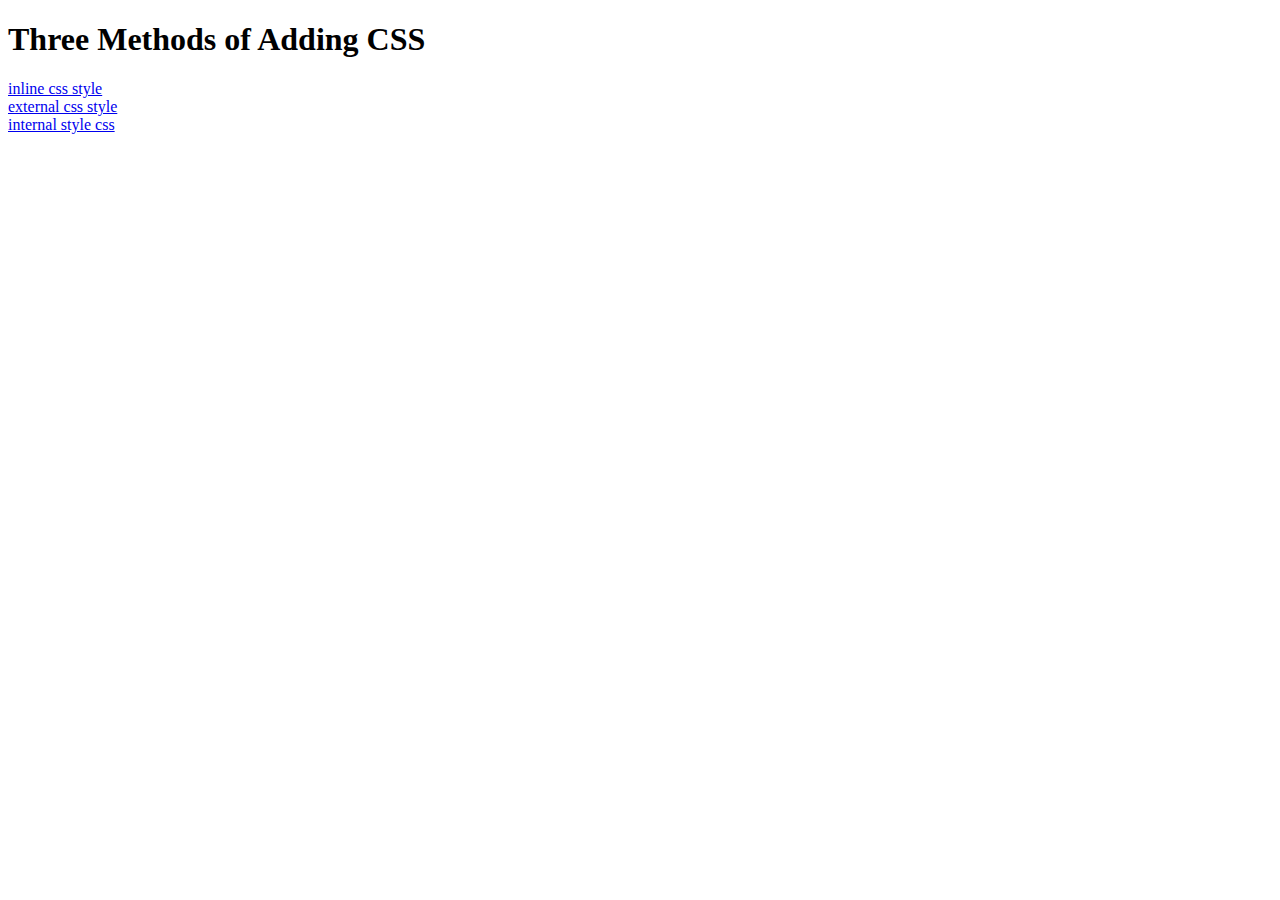
<file: 5.CSS Introduction/5.1. Adding CSS/index.html>
<!DOCTYPE html>
<html lang="en">

<head>
  <meta charset="UTF-8">
  <title>Adding CSS</title>
</head>

<body>
  <h1>Three Methods of Adding CSS</h1>
  <!-- Create 3 Links to The 3 Webpages: inline, internal and external -->
  <a href="./inline.html">inline css style</a> <br>
  <a href="./external.html">external css style</a><br>
  <a href="./internal.html">internal style css</a><br>
</body>

</html>
</file>
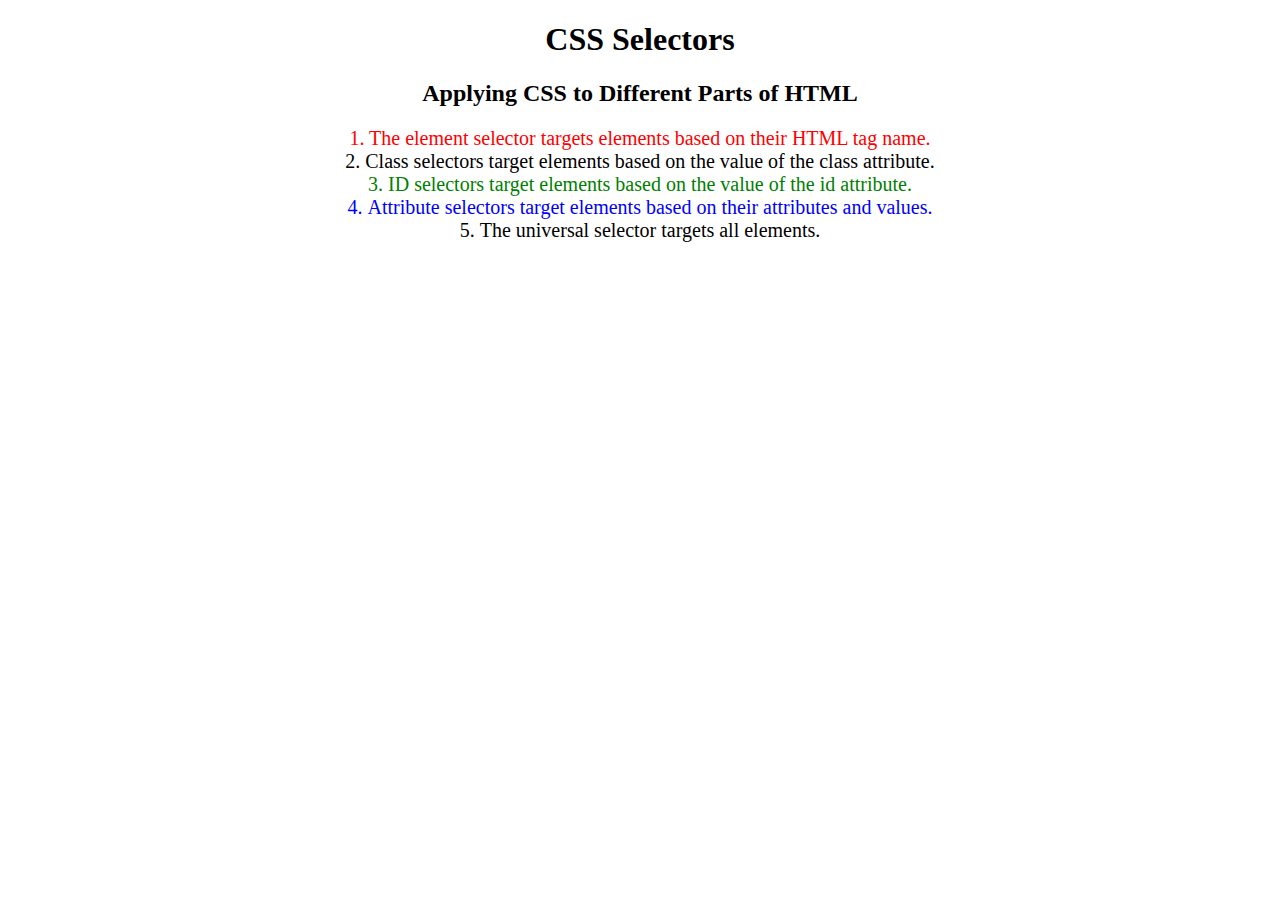
<file: 5.CSS Introduction/5.3 CSS Selectors/index.html>
<!DOCTYPE html>
<html lang="en">

<head>
  <meta charset="UTF-8">
  <title>CSS Selectors</title>
  <link rel="stylesheet" href="./style.css" />
</head>

<body>
  <h1>CSS Selectors</h1>
  <h2>Applying CSS to Different Parts of HTML</h2>
  <!-- TODO 1: Set the CSS for all paragraph tags to "color: red" -->
  <p class="note">1. The element selector targets elements based on their HTML tag name.</p>

  <ol>
    <!-- TODO 2: Set the CSS for all elements with a class of "note" to "font-size: 20px" -->
    <li class="note" value="2">Class selectors target elements based on the value of the class attribute.</li>

    <!-- TODO 3: Set the CSS for the element with an id of "id-selector-demo" to "color: green" -->
    <li class="note" id="id-selector-demo" value="3">ID selectors target elements based on the value of the id
      attribute.</li>

    <!-- TODO 4: Set the CSS for the li elements that have the "value" attribute set to "4" to have "color: blue" -->
    <li class="note" value="4">Attribute selectors target elements based on their attributes and values.</li>

    <!-- TODO 5: Set all elements to have "text-align: center" -->
    <li class="note" value="5">The universal selector targets all elements.</li>
  </ol>
</body>

</html>
</file>
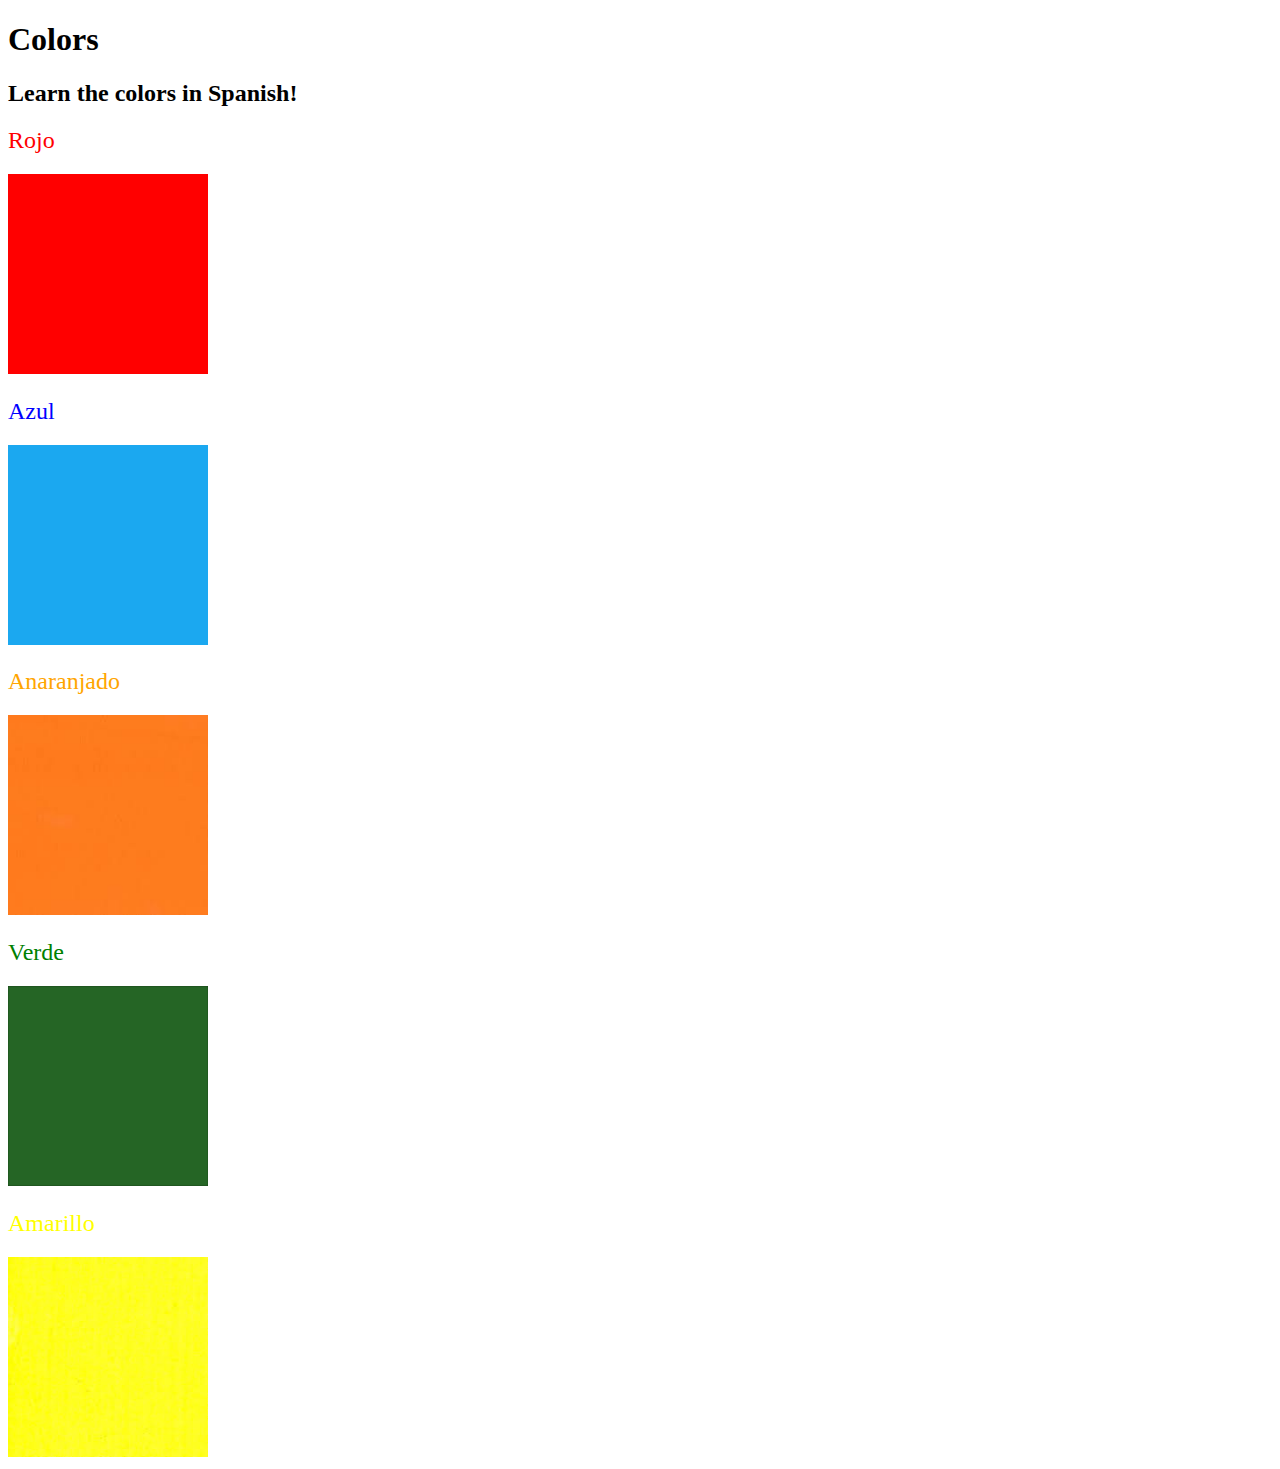
<file: 5.CSS Introduction/5.4+Color+Vocab+Project/index.html>
<!DOCTYPE html>
<html lang="en">
  <head>
    <meta charset="UTF-8" />
    <title>Spanish Vocabulary</title>
    <link rel="stylesheet" href="./style.css" />
  </head>

  <body>
    <h1>Colors</h1>
    <h2>Learn the colors in Spanish!</h2>
    <h2 class="color-title" id="red">Rojo</h2>
    <img src="./assets/images/red.png" alt="red" />

    <h2 class="color-title" id="blue">Azul</h2>
    <img src="./assets/images/blue.png" alt="blue" />

    <h2 class="color-title" id="orange">Anaranjado</h2>
    <img src="./assets/images/orange.png" alt="orange" />

    <h2 class="color-title" id="green">Verde</h2>
    <img src="./assets/images/green.png" alt="green" />

    <h2 class="color-title" id="yellow">Amarillo</h2>
    <img src="./assets/images/yellow.png" alt="yellow" />
  </body>
</html>

<!-- 
TODOs
IMPORTANT: You should not need to make ANY CHANGES to index.html
All code should be written in your CSS file.

1. Create a CSS file and incorporate it as an external stylesheet.
2. Use CSS to style each of the color titles to meaning. 
Hint: Use the id to help if you don't know the words in spanish.
3. Use CSS to change all the color titles to have "font-weight: normal;"
4. Use CSS (not HTML) to make all the images 200px heigh and 200px wide. 
Hint: 
https://developer.mozilla.org/en-US/docs/Web/CSS/height
https://developer.mozilla.org/en-US/docs/Web/CSS/width
-->
</file>
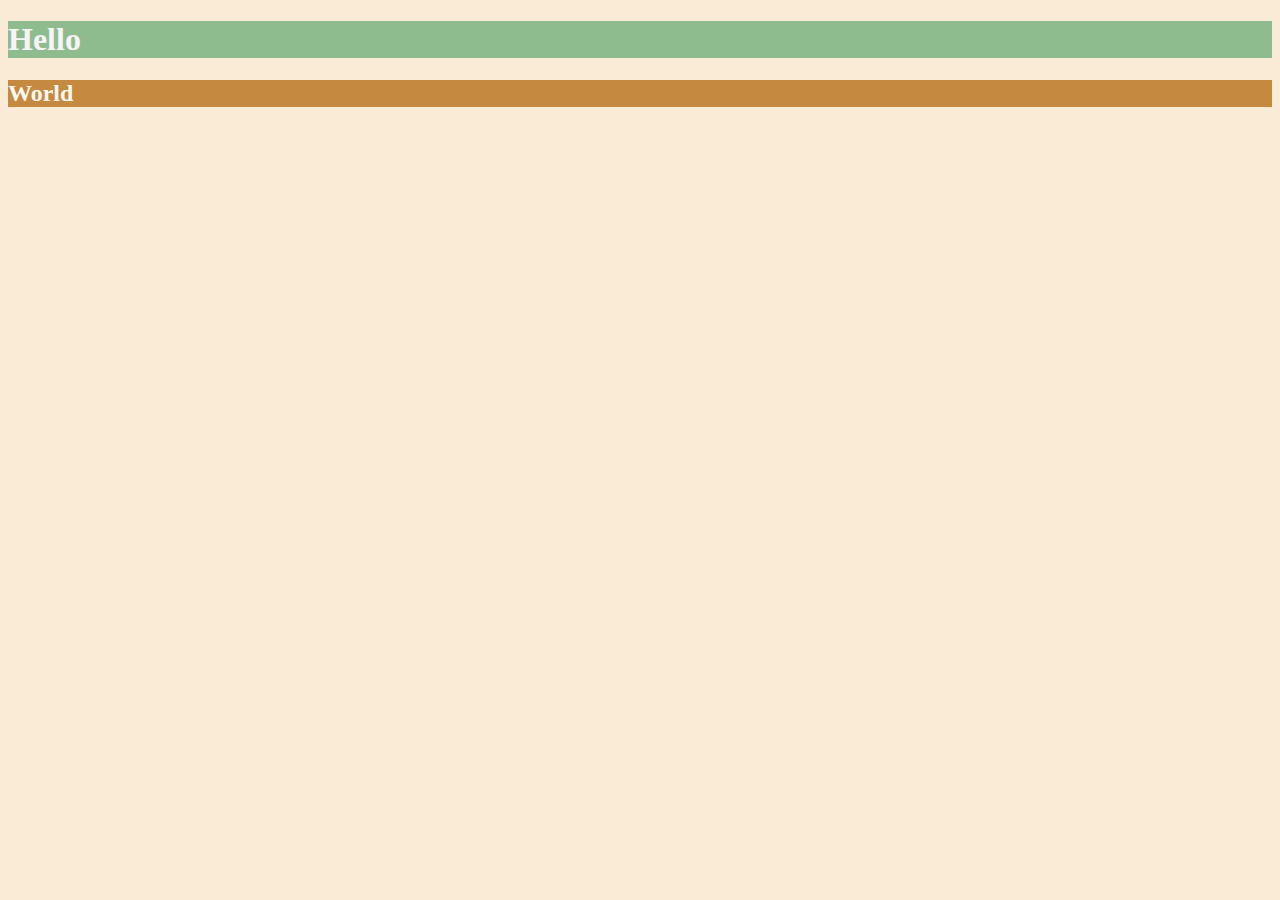
<file: 6.CSS Properties/6.0 CSS Colors/index.html>
<!DOCTYPE html>
<html lang="en">

<head>
  <meta charset="UTF-8">
  <title>Colors</title>
  <style>
  /* Write your CSS code here. */
    /* 1. Make the background of the webpage "antiquewhite"
    2. Make the h1 "whitesmoke"
    3. Make the background of the h1 "darkseagreen"
    4. Make the h2 #FAF8F1
    5. Make the background of the h2 "#C58940" */
    body{
      background-color:antiquewhite ;
    }
    h1{
      color: whitesmoke;
      background-color: darkseagreen;
    }
    h2{
      color:#FAF8F1;
      background-color:#C58940 ;
    }
  </style>
</head>

<body>
  <h1>Hello</h1>
  <h2>World</h2>
</body>

</html>
</file>
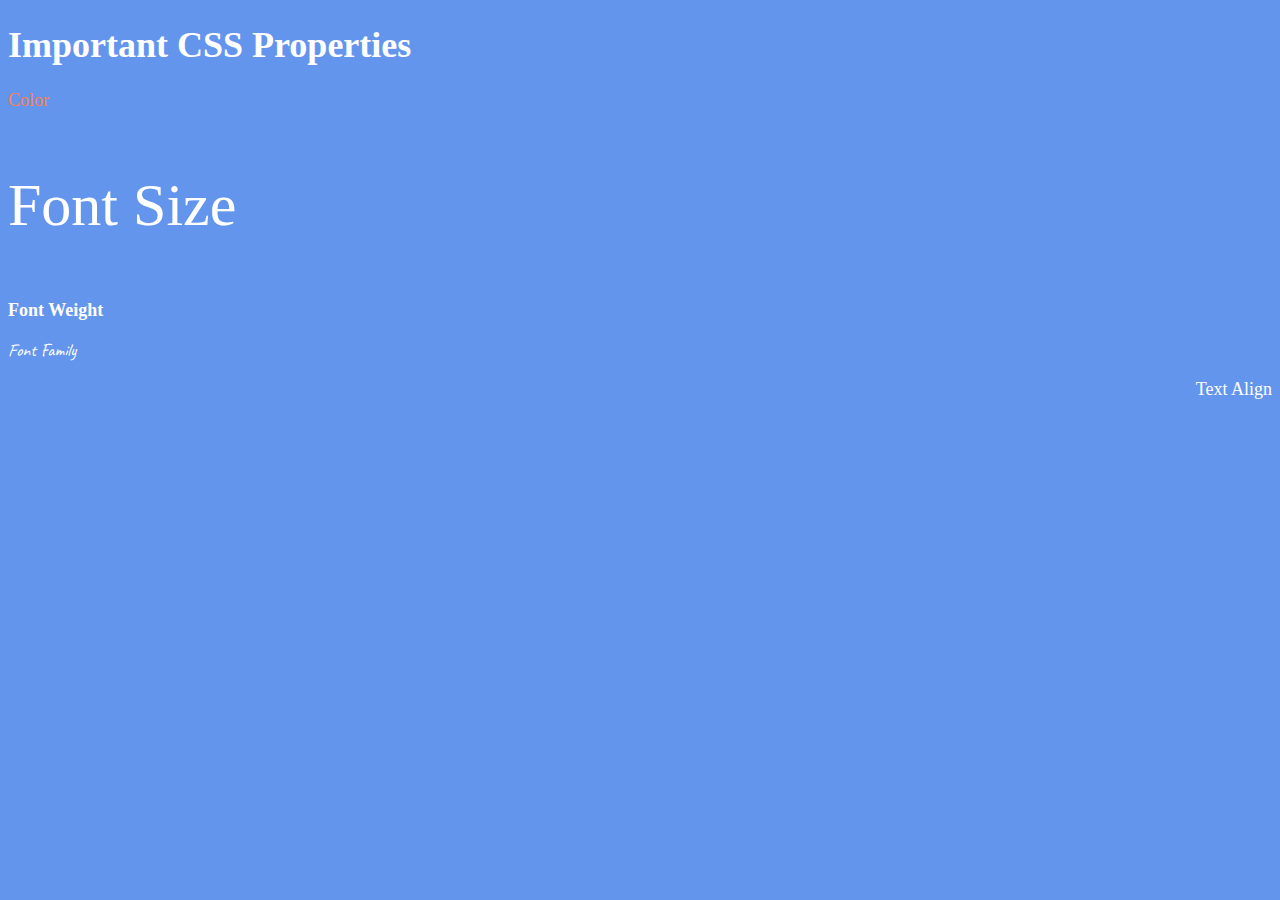
<file: 6.CSS Properties/6.1+Font+Properties/index.html>
<!DOCTYPE html>
<html lang="en">

<head>
  <meta charset="UTF-8">
  <title>CSS Properties</title>
  <style>
    body {
      background-color: cornflowerblue;
      color: white;
      font-size: 18px;
    }

    /* Don't change the CSS above, add Your CSS below */
    html{
      font-size: 30px;
    }
    #coral{
      color:coral
    }
    #size{
      font-size: 2rem;
    }
    #weight{
      font-weight: 900;
    }
    #family{
      font-family: 'Caveat', cursive;
    }
    
  </style>
  <link rel="preconnect" href="https://fonts.googleapis.com">
  <link rel="preconnect" href="https://fonts.gstatic.com" crossorigin>
  <link href="https://fonts.googleapis.com/css2?family=Caveat&display=swap" rel="stylesheet">
  
</head>

<body>
  <h1>Important CSS Properties</h1>
  <p id="coral">Color</p>
  <p id="size">Font Size</p>
  <p id="weight">Font Weight</p>
  <p id="family">Font Family</p>
  <p style="text-align: right;">Text Align</p>

  <!-- TODOs
 r. 1. Change the color of <p>Color</p> to "coral" colo
  2. Change the font size of <p>Font Size</p> to 2X the size of the root font size.
  3. Change the font weight of <p>Font Weight</p> to 900.
  4. Change the font family of <p>Font Family</p> to the Google font Caveat with regular (400) font weight.
  Link: https://fonts.google.com/specimen/Caveat
  5. Change the <p>Text Align</p> to right align.
  6. Change the the root (html element) font size to 30px -->
</body>

</html>
</file>
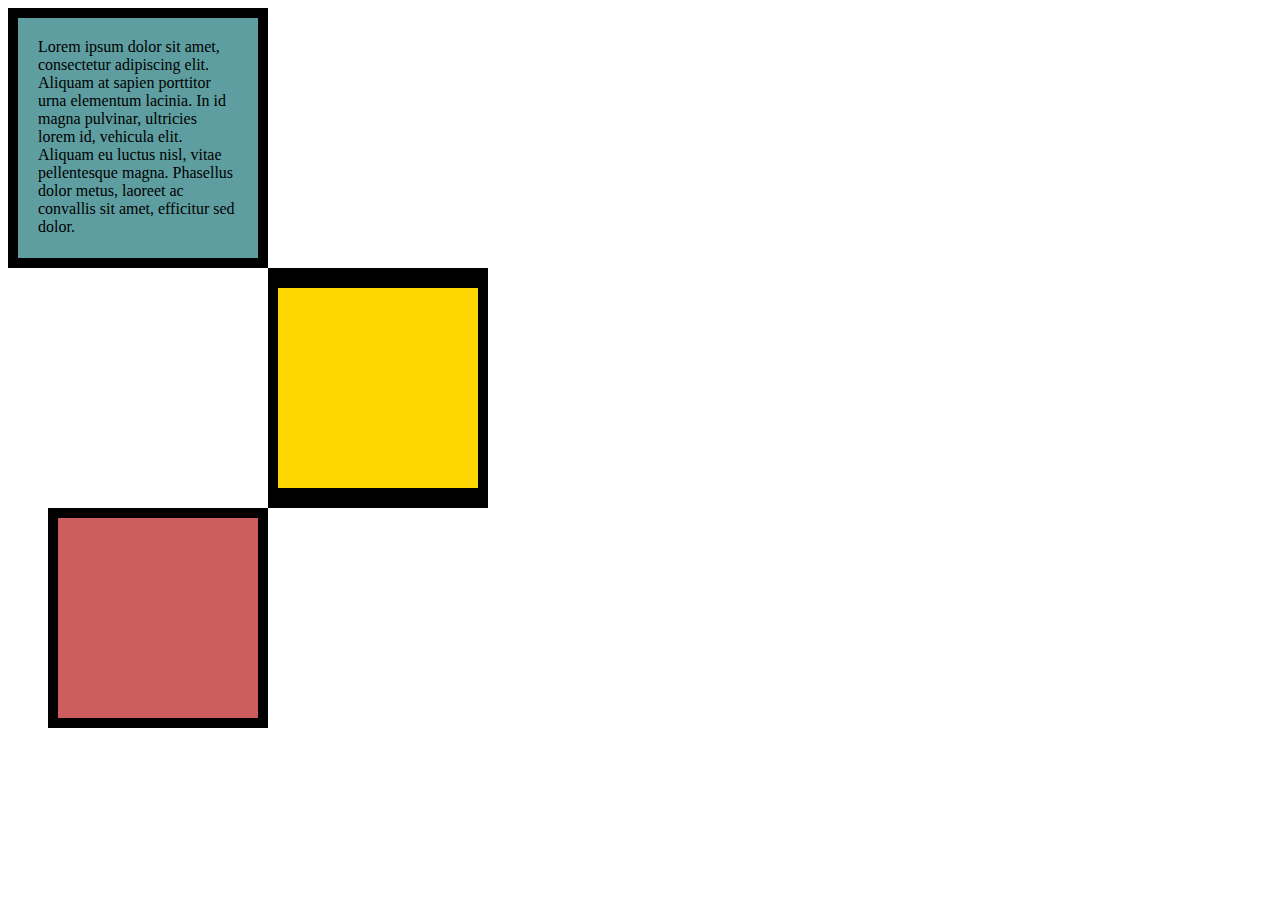
<file: 6.CSS Properties/6.3 CSS Box Model/index.html>
<!DOCTYPE html>
<html lang="en">

<head>
  <meta charset="UTF-8">
  <title>CSS Box Model</title>
  <style>
    /* Write your CSS code here */
    div{
      height: 200px;
      width: 200px;
    }
    #box1{
      background-color: cadetblue;
      padding: 20px;
      border: 10px solid black;
      
     
    }
    #box2{
      background-color: gold;
      border: solid black;
      border-width: 20px 10px;
      margin-left: 260px;
    }
    #box3{
      background-color: indianred;
      border: 10px solid black;
      margin-left:40px
    }
    p{
      margin: 0;
    }

  </style>
</head>

<body>


  <!-- TODOs:
1. Create 3 Boxes using the div element.
2. Set their sizes to 200px heigh by 200px wide.
3. Set different background colors for each of the boxes (I used cadetblue, gold and indianred).
4. Add a paragraph <p> element into the first div and add the following words:
    Lorem ipsum dolor sit amet, consectetur adipiscing elit. Aliquam at sapien porttitor urna elementum lacinia. In
    id magna pulvinar, ultricies lorem id, vehicula elit. Aliquam eu luctus nisl, vitae pellentesque magna. Phasellus
    dolor metus, laoreet ac convallis sit amet, efficitur sed dolor.
5. Set the 1st div to have 20px padding all around with a black 10px border.
6. Fix the style of the <p> element to remove all margins.
Hint: Use the CSS inspector in Chrome.
7. Set the 2nd div to have a 20px border on top and bottom and 10px border left and right. (See goal image)
8. Set the 3rd div to have a 10px border 
9. Set the margins for the divs so that each box corner touches the other. (See the goal image)
-->
  <div id="box1">
    <p>
      Lorem ipsum dolor sit amet, consectetur adipiscing elit. Aliquam at sapien porttitor urna elementum lacinia. In
      id magna pulvinar, ultricies lorem id, vehicula elit. Aliquam eu luctus nisl, vitae pellentesque magna. Phasellus
      dolor metus, laoreet ac convallis sit amet, efficitur sed dolor.
    </p>
  </div>
  <div id="box2">
    
  </div>
  <div id="box3">
    
  </div>
</body>

</html>
</file>
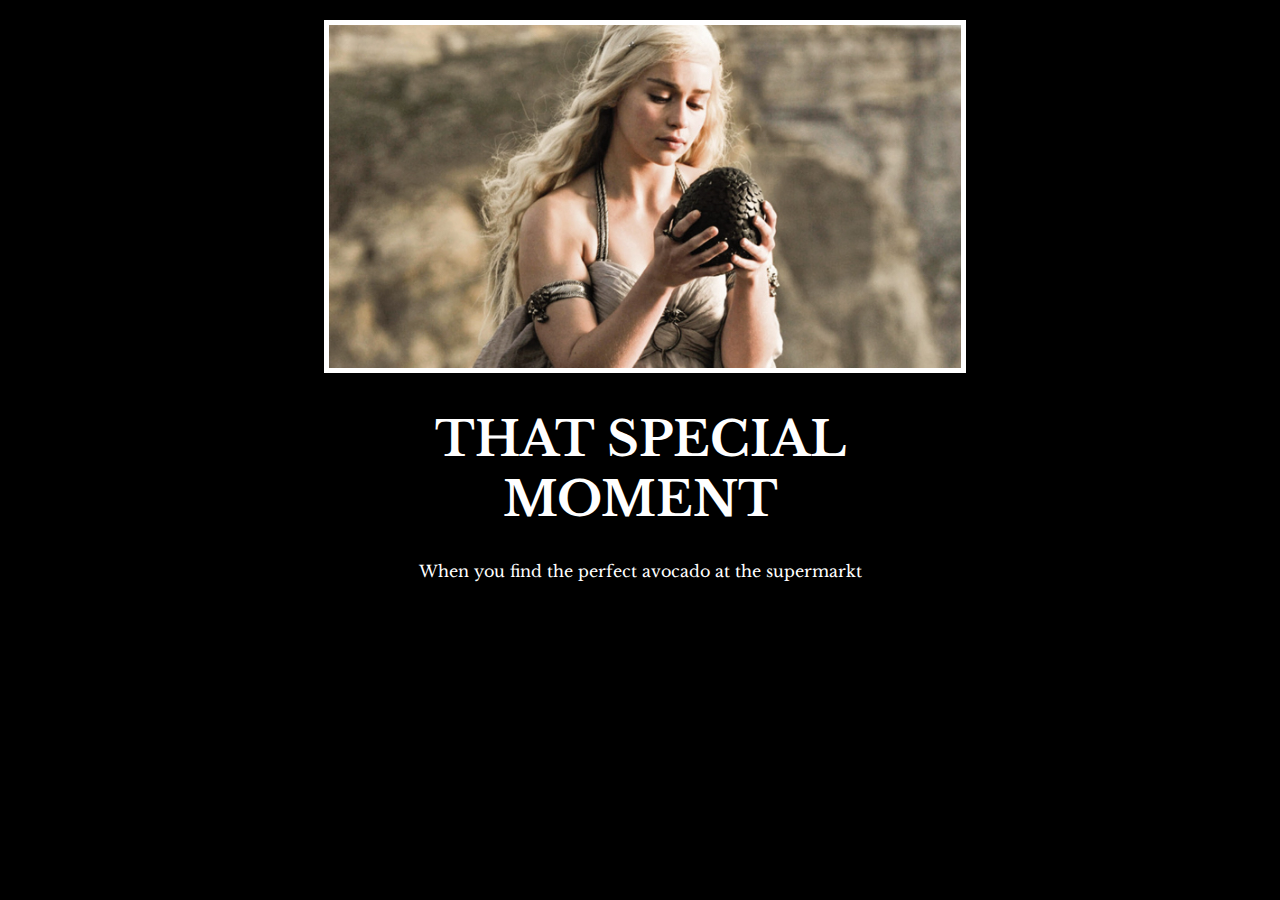
<file: 6.CSS Properties/6.4 Motivation Meme Project/index.html>
<!-- 
  TODO: Create a motivational post website.
Style it how ever you like. 
Look at the goal image for inspiration.
But it must have the following features:
1. The main h1 text should be using the Regular Libre Baskerville Font from Google Fonts:
  https://fonts.google.com/specimen/Libre+Baskerville
2. The text should be white and background black.
3. Add your own image into the images folder inside assets. It should have a 5px white border.
4. The text should be center aligned.
5. Create a div to contain the h1, p and img elements. Adjust the margins so that the image and text are centered on the page. 
  Hint: You horizontally center a div by giving it a width of 50% and a margin-left of 25%.
  Hint: Set the image to have a width of 100% so it fills the div. 
6. Read about the text-transform property on MDN docs to make the h1 uppercase with CSS.
  https://developer.mozilla.org/en-US/docs/Web/CSS/text-transform 
-->
<!DOCTYPE html>
<html lang="en">
<head>
  <meta charset="UTF-8">
  <meta name="viewport" content="width=device-width, initial-scale=1.0">
  <title>Document</title>
  <link rel="stylesheet" href="style.css"/>
  <link rel="preconnect" href="https://fonts.googleapis.com">
  <link rel="preconnect" href="https://fonts.gstatic.com" crossorigin>
  <link href="https://fonts.googleapis.com/css2?family=Caveat&family=Libre+Baskerville:ital,wght@0,400;0,700;1,400&display=swap" rel="stylesheet">
</head>
<body>
  <div class="poster">
    <img class="posterimg" src="assets/images/daenerys.jpeg" alt="blondgirl">
    <h1>That special Moment </h1>
    <p> When you find the perfect avocado at the supermarkt</p>
  </div>
</body>
</html>
</file>
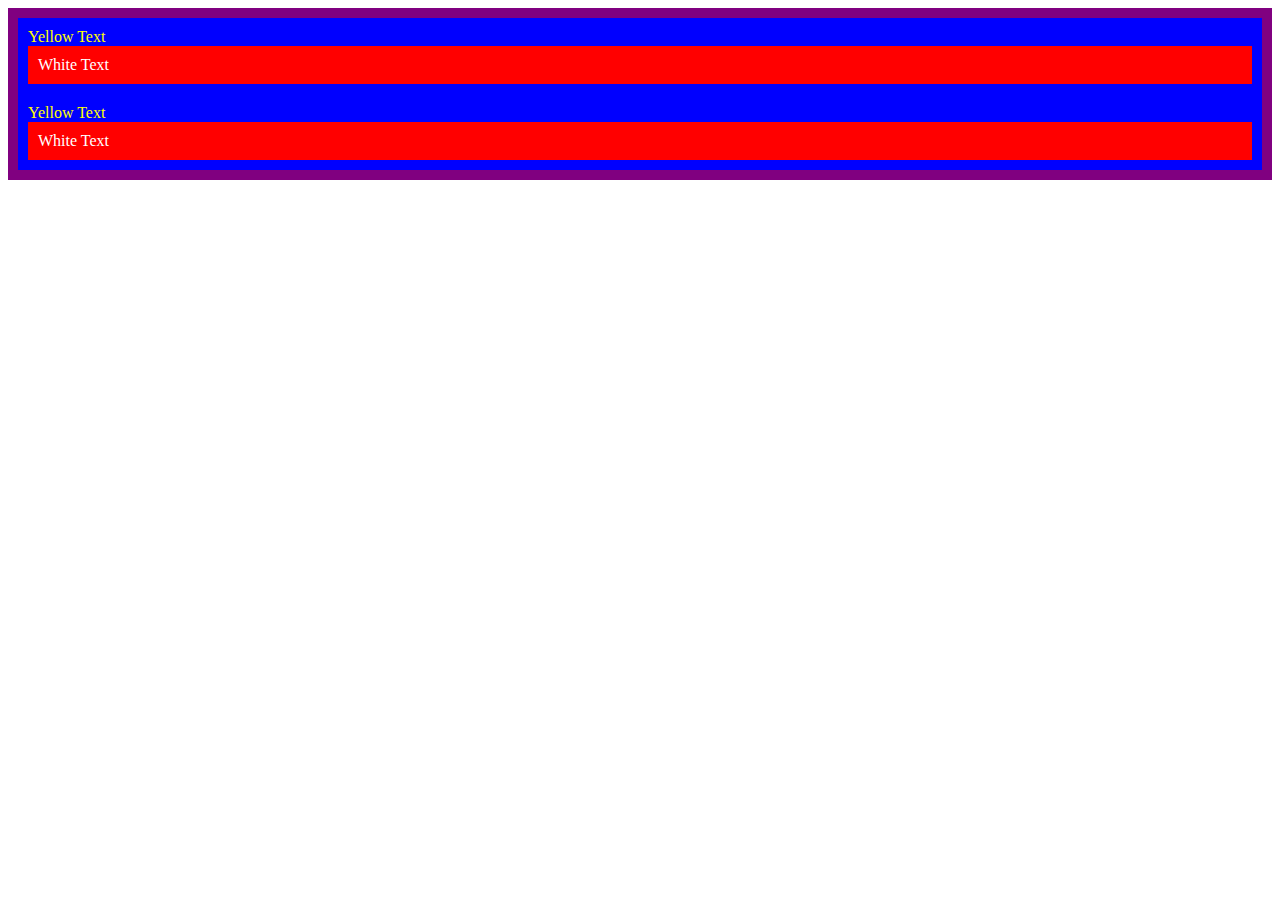
<file: 7.CSS Intermediate/7.0+CSS+Cascade/index.html>
<!DOCTYPE html>
<html lang="en">

<head>
  <meta charset="UTF-8">
  <title>CSS Cascade</title>
  <link rel="stylesheet" href="./style.css">
</head>

<body>
  <div id="outer-box" class="box">
    <div class="box">
      <p>Yellow Text</p>
      <div class="box inner-box">
        <p class="white-text">White Text</p>
      </div>
    </div>
    <div class="box">
      <p>Yellow Text</p>
      <div class="box inner-box">
        <p class="white-text">White Text</p>
      </div>
    </div>
  </div>
</body>

</html>
</file>
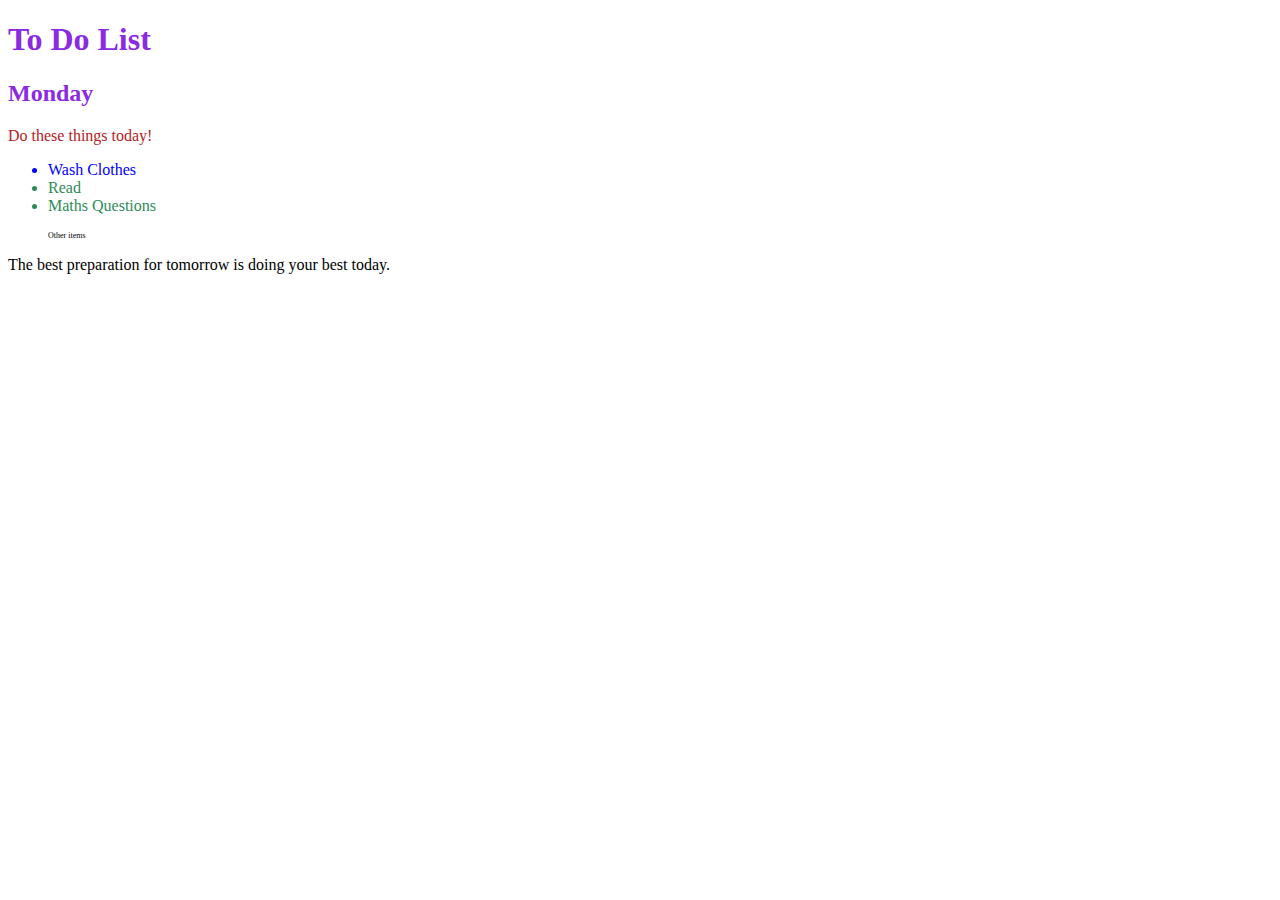
<file: 7.CSS Intermediate/7.1 Combining Selectors/index.html>
<!DOCTYPE html>
<html lang="en">

<head>
  <meta charset="UTF-8">
  <title>Combining CSS Selectors</title>
  <link rel="stylesheet" href="./style.css">
</head>

<!-- Don't change any of the HTML code! -->

<body>
  <h1>To Do List</h1>
  <h2>Monday</h2>
  <div class="box">
    <p class="done">Do these things today!</p>
    <ul class="list">
      <li>Wash Clothes</li>
      <li class="done">Read</li>
      <li class="done">Maths Questions</li>
    </ul>
  </div>

  <ul>
    <p class="done">Other items</p>
  </ul>
  <p>The best preparation for tomorrow is doing your best today.</p>

</body>

</html>
</file>
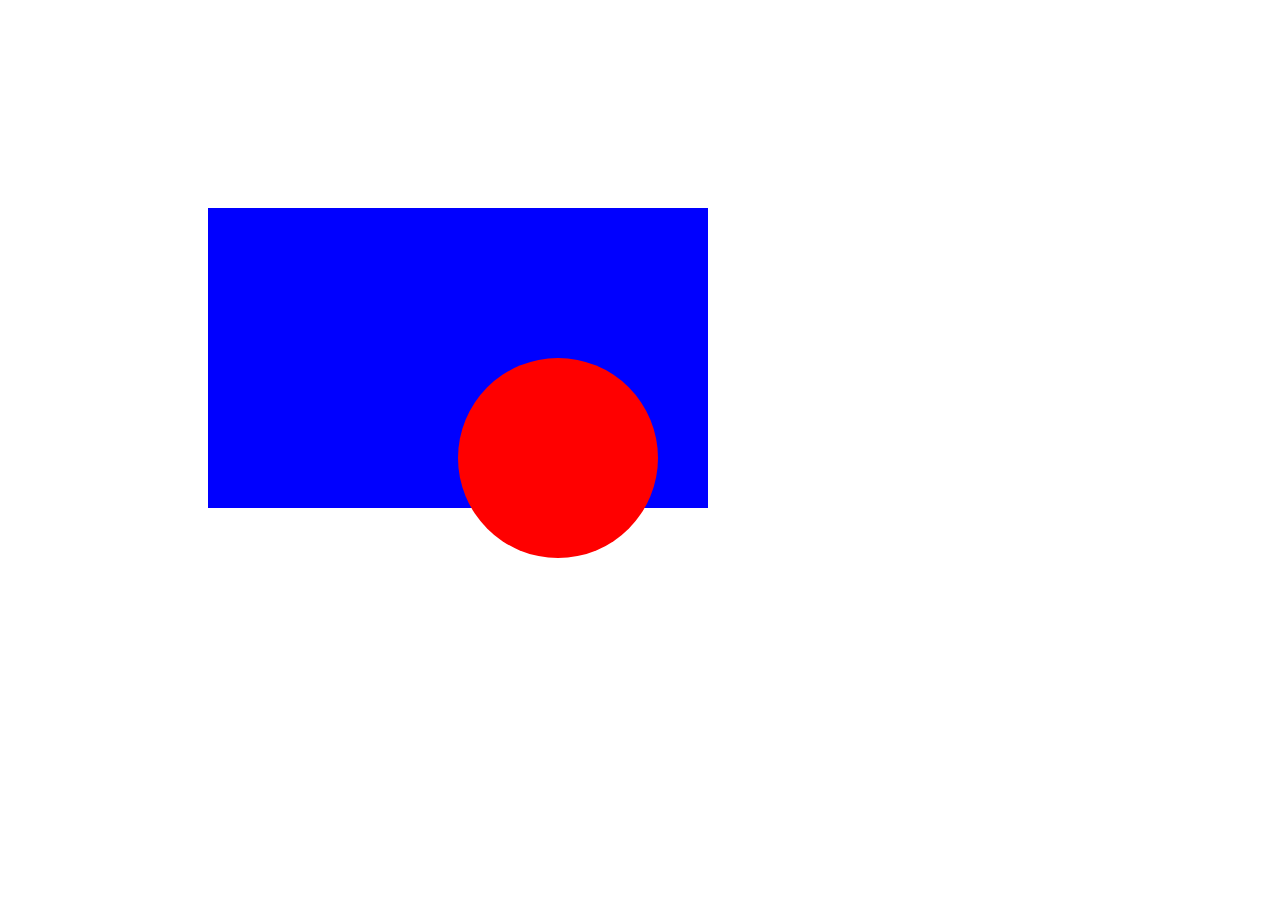
<file: 7.CSS Intermediate/7.2 CSS Positioning/index.html>
<!DOCTYPE html>
<html>

<head>
  <title>CSS Positioning Exercise</title>
  <style>
    /* Write your code here */
    .red-circle{
      background-color: red;
      width: 200px;
      height:200px;
      border-radius: 50%;
      position: absolute;
      top:150px;
      left:250px
    }
    .blue-box{
      background-color: blue;
      width: 500px;
      height:300px;
      position: relative;
      top:200px;
      left:200px
    }
    
  </style>
</head>

<body>
  <div class="blue-box">
    <div class="red-circle">
    </div>
  </div>

</body>

</html>
</file>
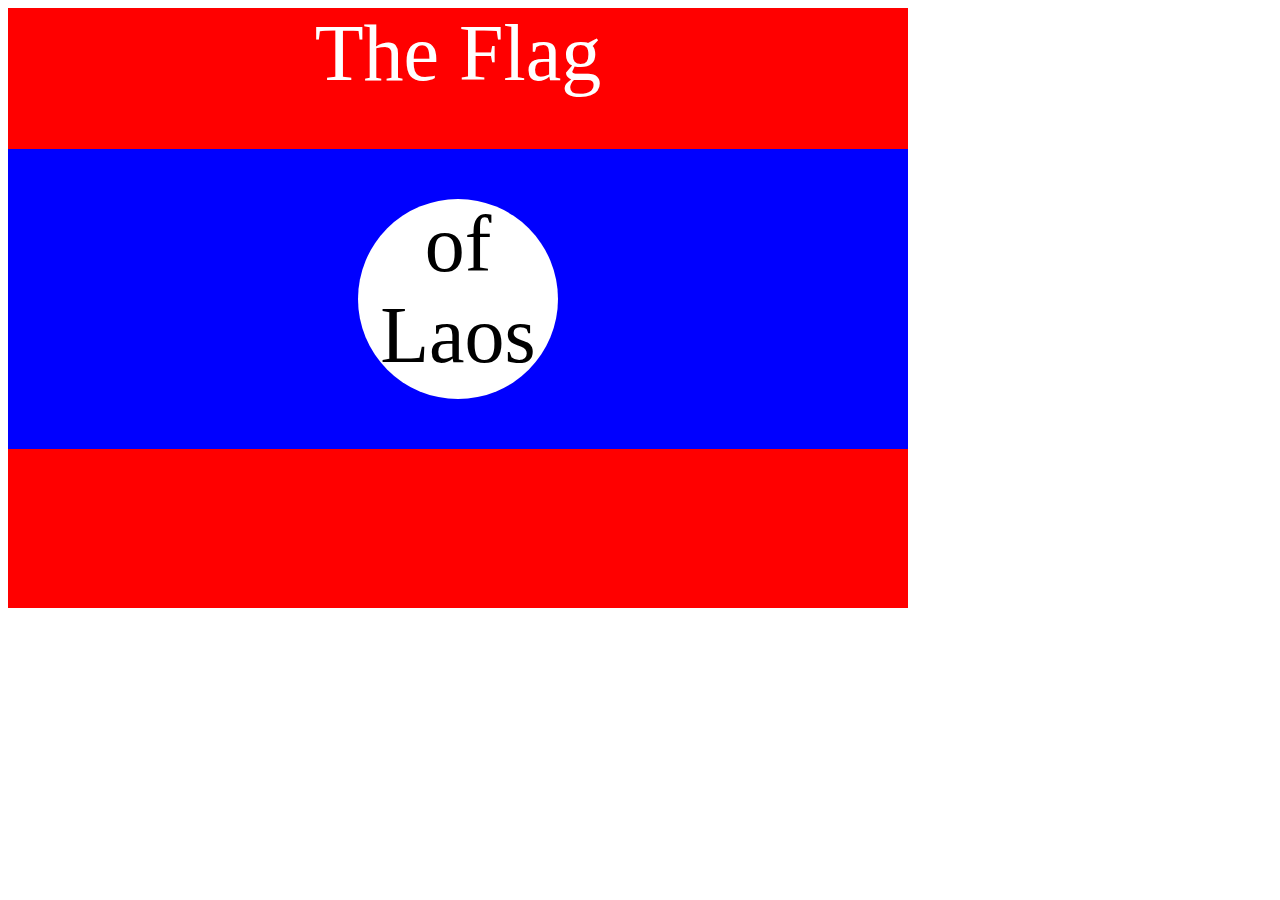
<file: 7.CSS Intermediate/7.3 CSS Flag Project/index.html>
<!DOCTYPE html>
<html lang="en">

<head>
  <meta charset="UTF-8">
  <title>CSS Flag Project</title>
  <style>
    /* Write your CSS Code here */
    .flag{
      background-color: red;
      height: 600px;
      width: 900px;
      position:relative
    }
    div.flag > p{
      color:white
    }
    .flag > div{
      background-color: blue;
      width:100%;
      height:300px;
      position:relative;
      top:50px
    }
    .flag > div >div{
      background-color: white;
      width: 200px;
      height: 200px;
      border-radius: 50%;
      position:absolute;
      left:350px;
      top:50px;
    }
    p{
      margin:0;
      font-size: 5rem;
      text-align: center;
    }
  </style>
</head>

<!-- 
  IMPORTANT! Do not change any HTML
Don't add any classes/ids/elements 
Use what you know about combining selectors 
and CSS specificity instead.
Hint 1: The flag is 900px by 600px and the circle is 200px by 200px.
Hint 2: You can use CSS inspection to get the colors from
https://appbrewery.github.io/flag-of-laos/
-->

<body>
  <div class="flag">
    <p>The Flag</p>
    <div>
      <div>
        <p>of Laos</p>
      </div>
    </div>
  </div>
</body>

</html>
</file>
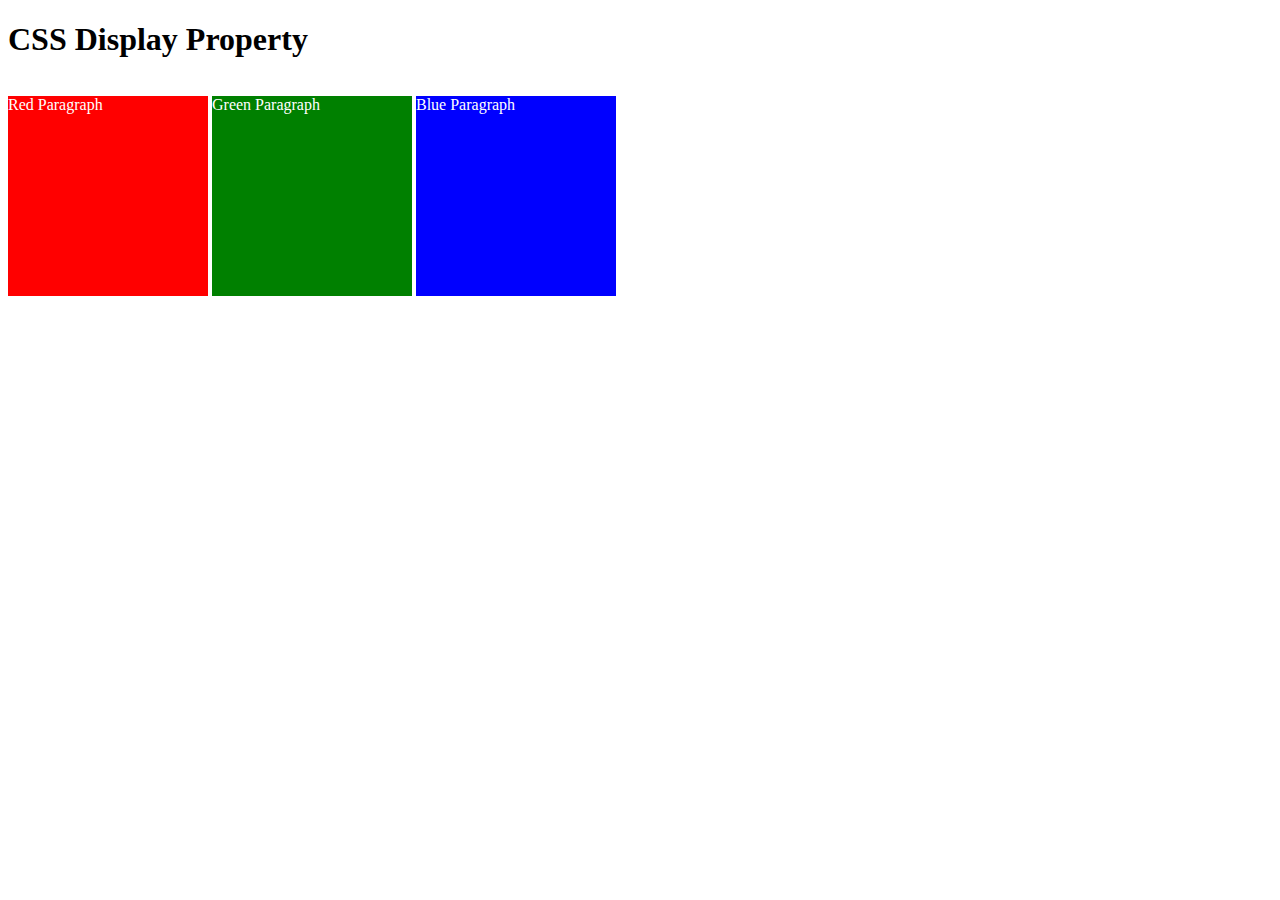
<file: 8.Advanced CSS /8.0 CSS Display/index.html>
<!DOCTYPE html>
<html>

<!-- 
  TODO
1. By changing only the display property of the CSS make all 3 squares line up horizontally like in goal1 image.
2. Change only the display property to make all 3 squares line up vertically like in goal2 image. 
-->

<head>
  <title>CSS Display Property Example</title>
  <style>
    p {
      color: white;
    }

    .red {
      display: inline-block;
      width: 200px;
      height: 200px;
      background-color: red;
    }

    .green {
      display: inline-block;
      width: 200px;
      height: 200px;
      background-color: green;
    }

    .blue {
      display: inline-block;
      width: 200px;
      height: 200px;
      background-color: blue;
    }
  </style>
</head>


<body>
  <h1>CSS Display Property</h1>
  <p class="red">Red Paragraph </p>
  <p class="green">Green Paragraph</p>
  <p class="blue">Blue Paragraph</p>
</body>

</html>
</file>
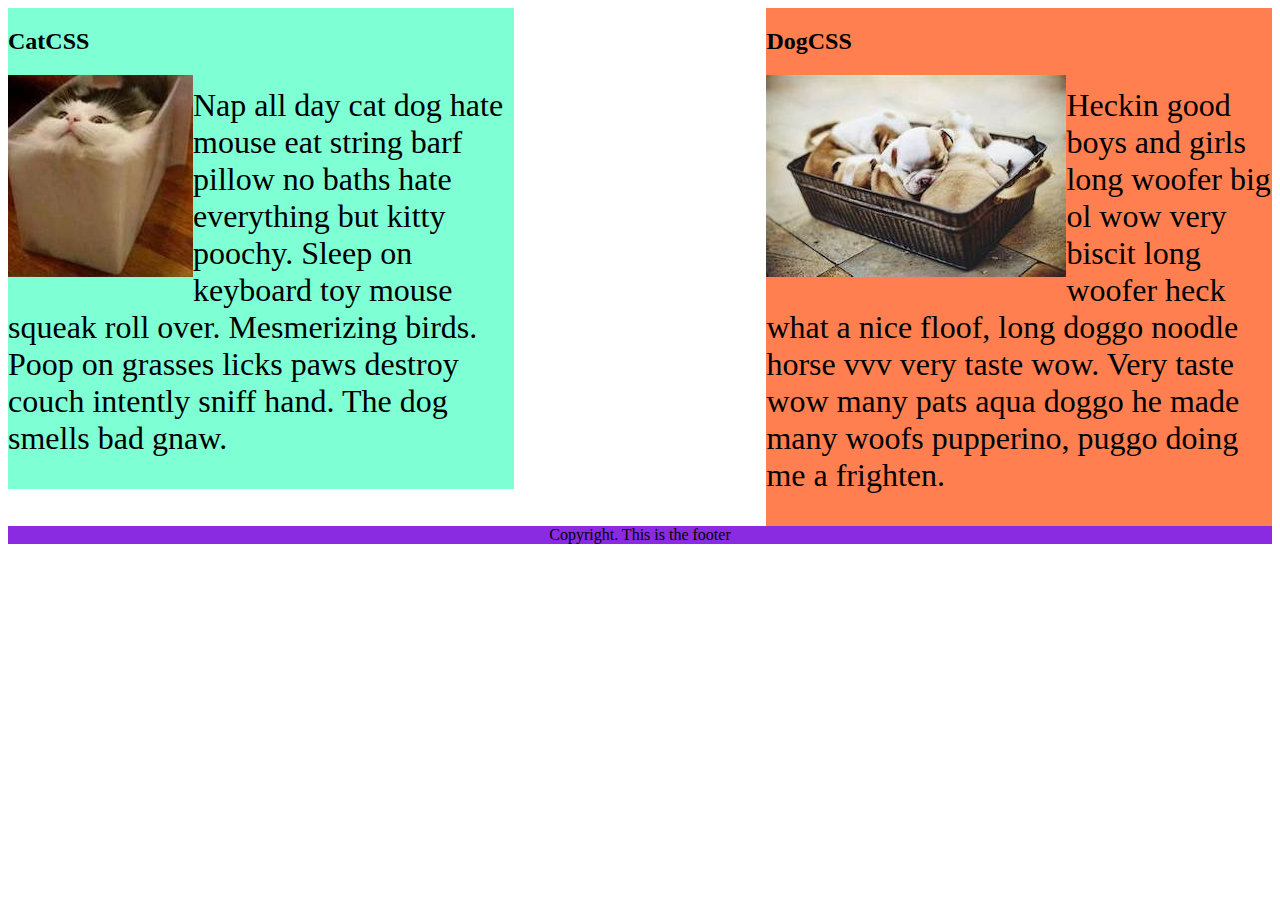
<file: 8.Advanced CSS /8.1 CSS Float/index.html>
<!DOCTYPE html>
<html lang="en">

<!-- TODO
1. Make both paragraph elements wrap around the image.
2. Use Float to move the cat div to the left and the dog div to the right.
3. Use clear to make the footer go below both the cat and dog div. -->

<head>
  <meta charset="UTF-8">
  <title>CSS Float</title>
  <style>
    div {
      display: inline-block;
      width: 40%;
    }

    p {
      font-size: 2em;
    }

    .cat {
      background-color: aquamarine;
      float:left
    }

    .dog {
      background-color: coral;
      float:right
    }

    footer {
      text-align: center;
      background-color: blueviolet;
      clear:both
    }
    div.cat img{
      float:left
    }

    div.dog img{
      float:left
    }
  </style>

</head>

<body>
  <div class="cat">
    <h2>CatCSS</h2>

    <img src="cat.jpeg" alt="cat in a box" />
    <p class="first-paragraph">Nap all day cat dog hate mouse eat string barf pillow no baths hate everything but kitty
      poochy. Sleep on keyboard
      toy
      mouse squeak roll over. Mesmerizing birds. Poop on grasses licks paws destroy couch intently sniff hand. The dog
      smells
      bad gnaw.</p>
  </div>
  <div class="dog">
    <h2>DogCSS</h2>
    <img src="dog.jpeg" alt="dogs in a box" />
    <p class="second-paragraph">Heckin good boys and girls long woofer big ol wow very biscit long woofer heck what a
      nice
      floof, long doggo noodle
      horse vvv very taste wow. Very taste wow many pats aqua doggo he made many woofs pupperino, puggo doing me a
      frighten.</p>
  </div>

  <footer>Copyright. This is the footer</footer>
</body>

</html>
</file>
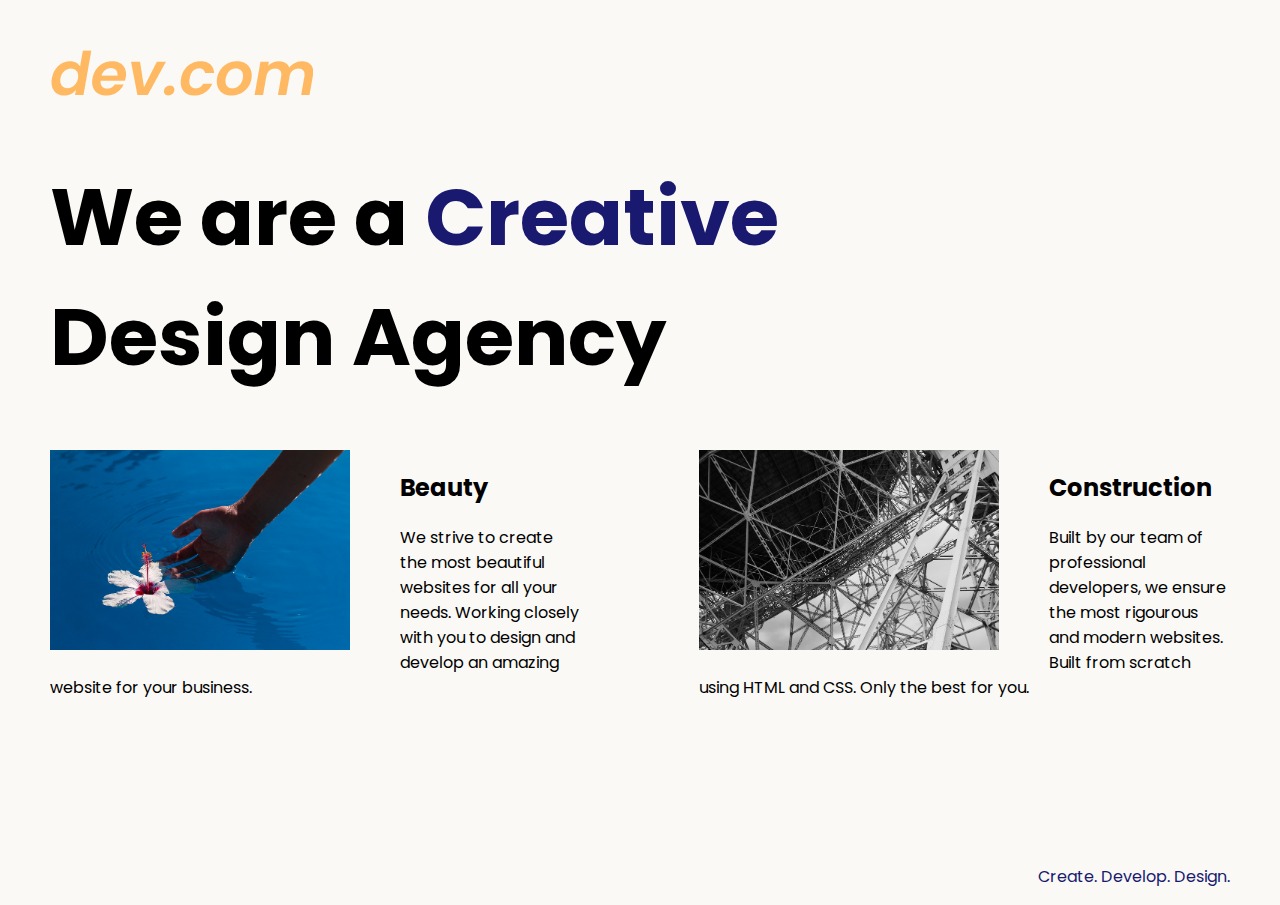
<file: 8.Advanced CSS /8.4 Web Design Agency Project/index.html>
<!DOCTYPE html>
<html lang="en">

<head>
  <meta charset="UTF-8">
  <meta name="viewport" content="width=device-width, initial-scale=1.0">
  <title>Agency</title>
  <link rel="stylesheet" href="./style.css">
  <link rel="preconnect" href="https://fonts.googleapis.com">
  <link rel="preconnect" href="https://fonts.gstatic.com" crossorigin>
  <link href="https://fonts.googleapis.com/css2?family=Poppins:wght@400;700&display=swap" rel="stylesheet">
</head>

<body>
  <div class="main">
    <img class="logo" src="./assets/images/logo.png" alt="logo">
    <h1>We are a <span style="color:midnightblue;">Creative</span> <br>Design Agency</h1>
    <div class="left card"><img class="tile-image" src="./assets/images/beautiful.jpg" alt="hand and flower in water">
      <h2 class="card-title">Beauty</h2>
      <p class="card-text">We strive to create the most beautiful websites for all your needs. Working closely with you
        to
        design and
        develop an amazing website for your business.</p>
    </div>

    <div class="right card"><img class="tile-image" src="./assets/images/construction.jpg" alt="metal structure">
      <h2 class="card-title">Construction</h2>
      <p>Built by our team of professional developers, we ensure the most rigourous and modern websites. Built from
        scratch using HTML and CSS. Only the best for you.</p>
    </div>

  </div>
  <footer>
    <p>Create. Develop. Design.</p>
  </footer>
</body>

</html>
</file>
<file: 5.CSS Introduction/5.3 CSS Selectors/style.css>
ol {
  margin-left: -40px;
  margin-top: -20px;
  list-style-position: inside;
}

p{
  color:red;
}

/* Write your CSS below, don't change the rules above. */
.note{
  font-size: 20px;
}

#id-selector-demo{
  color: green;
}

li[value="4"]{
  color:blue;
}

*{
  text-align: center;
}
</file>
<file: 5.CSS Introduction/5.4+Color+Vocab+Project/style.css>
.color-title{
    font-weight: normal;
}
#red{
    color:red;
}
#blue{
    color:blue;
}
#orange{
    color: orange;
}
#green{
    color:green;
}
#yellow{
    color:yellow
}
img{
    width: 200px;
    height:200px;
}
</file>
<file: 6.CSS Properties/6.4 Motivation Meme Project/style.css>
h1{
    text-transform: uppercase;
    font-size: 3rem;
}
body{
    background-color: black;
}
.poster{
    font-family: "Libre Baskerville", Caveat;
    color: white;
    text-align: center;
    margin-top: 20px;
    width:50%;
    margin-left: 25%;

}
.posterimg{
    border: 5px solid white;
    width:100%;
}
</file>
<file: 7.CSS Intermediate/7.0+CSS+Cascade/style.css>
/* Don't change the existing CSS. */
#outer-box {
  background-color: purple;
}
.box {
  background-color: blue;
  padding: 10px;
}

p {
  color: yellow;
  margin: 0;
  padding: 0;
}

.white-text{
  color:white;
}
.inner-box{
  background-color: red;
}
</file>
<file: 7.CSS Intermediate/7.1 Combining Selectors/style.css>
/* Write your code here: */
h1, h2{
    color: blueviolet   
}
.box > .done{
    color:firebrick;
}
.box li{
    color:blue
}
li.done{
    color:seagreen
}
 ul p.done{
    font-size: 0.5rem;
 }
</file>
<file: 8.Advanced CSS /8.4 Web Design Agency Project/style.css>
body {
  font-family: "Poppins", sans-serif;
  margin: 50px 50px 0 50px;
  background-color: #faf9f6;
  display: flex;
  flex-direction: column;
  min-height: 95vh;
}
.main {
  flex: 1;
}
h1 {
  font-size: 5rem;
}
footer {
  text-align: right;
  color: midnightblue;
}
.tile-image{
  float:left;
  height:200px;
  margin-right:50px;
}
.card{
  width: 45%;
}
.right{
  float:right;
}
.left{
  float:left;
}
.creative {
  color: midnightblue;
}
footer {
  text-align: right;
  color: midnightblue;
}


@media ( max-width: 680px){
  
  .logo {
    width: 100px;
  }

  h1 {
    font-size: 3.5rem;
    text-align: center;
  }

  .card {
    width: 100%;
    display: block;
    margin-bottom: 30px;
    text-align: justify;
  }

  .card img {
    margin-bottom: 10px;
    width: 100%;
    display: inline;
    object-fit: cover;
  }
  
}
</file>
